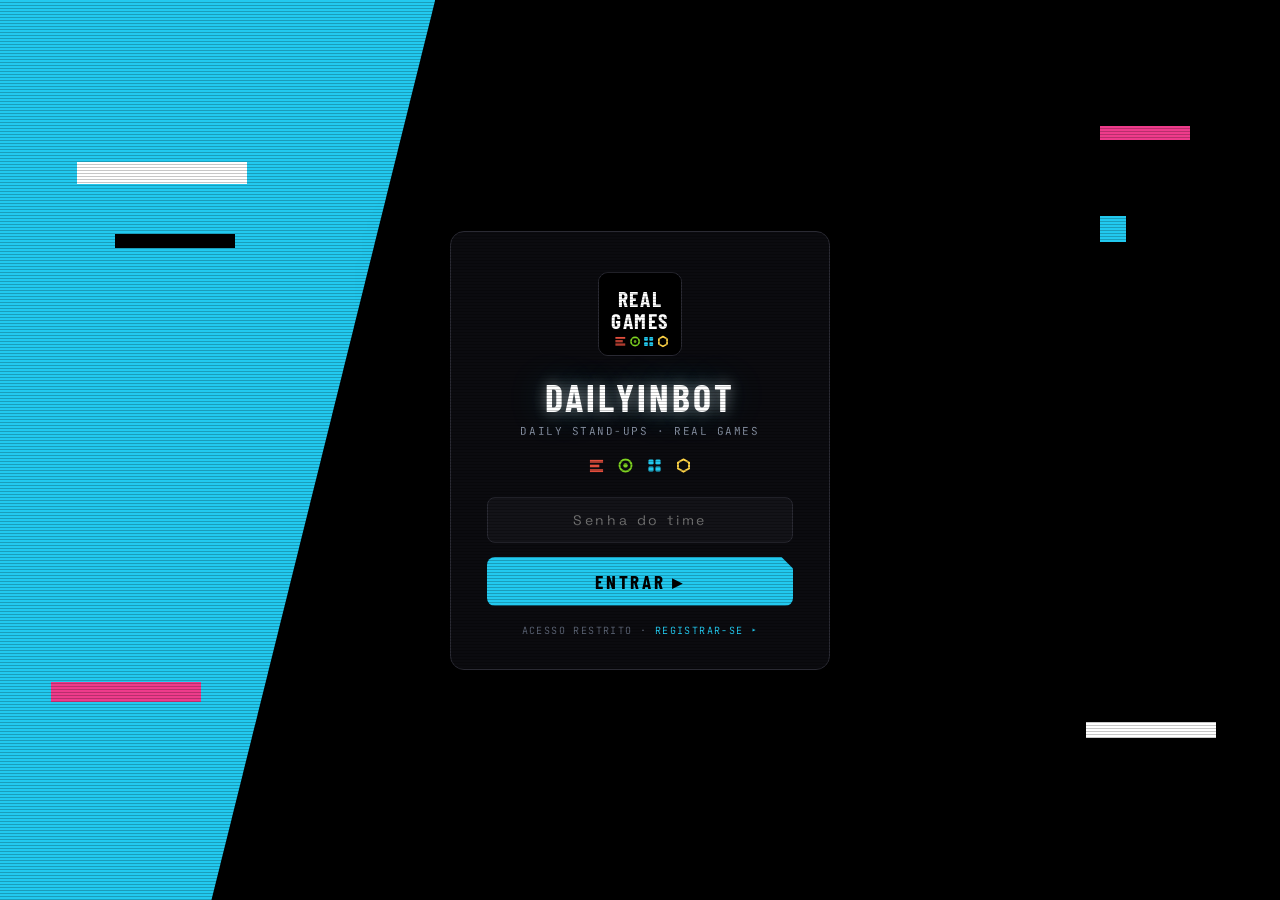
<file: index.html>
<!DOCTYPE html>
<html lang="pt-BR">
<head>
  <meta charset="UTF-8" />
  <meta name="viewport" content="width=device-width, initial-scale=1.0" />
  <title>DailyInBot — Real Games</title>
  <link rel="preconnect" href="https://fonts.googleapis.com" />
  <link rel="preconnect" href="https://fonts.gstatic.com" crossorigin />
  <link href="https://fonts.googleapis.com/css2?family=Barlow+Condensed:wght@500;600;700&family=Space+Grotesk:wght@400;500;700&family=JetBrains+Mono:wght@400;700&display=swap" rel="stylesheet" />
  <link rel="stylesheet" href="style.css" />
</head>
<body class="page-login" data-page="login">

  <div class="login-diag"></div>
  <div class="login-block" style="left:6%;top:18%;width:170px;height:22px;background:#FFFFFF"></div>
  <div class="login-block" style="left:9%;top:26%;width:120px;height:14px;background:#000000"></div>
  <div class="login-block" style="left:4%;bottom:22%;width:150px;height:20px;background:#EE3B8B"></div>
  <div class="login-block" style="right:7%;top:14%;width:90px;height:14px;background:#EE3B8B"></div>
  <div class="login-block" style="right:5%;bottom:18%;width:130px;height:16px;background:#FFFFFF"></div>
  <div class="login-block" style="right:12%;top:24%;width:26px;height:26px;background:#22C9EF"></div>

  <div class="login-card">
    <svg width="84" height="84" viewBox="0 0 100 100" style="border-radius:10px;border:1px solid #2A2A33">
      <rect width="100" height="100" fill="#000000"/>
      <text x="50" y="42" text-anchor="middle" fill="#fff" font-family="Barlow Condensed, sans-serif" font-weight="700" font-size="26" letter-spacing="2">REAL</text>
      <text x="50" y="68" text-anchor="middle" fill="#fff" font-family="Barlow Condensed, sans-serif" font-weight="700" font-size="26" letter-spacing="2">GAMES</text>
      <g transform="translate(20,76)">
        <rect x="0" y="2" width="12" height="2.5" fill="#E24E3D"/><rect x="0" y="6" width="9" height="2.5" fill="#E24E3D"/><rect x="0" y="10" width="12" height="2.5" fill="#E24E3D"/>
        <circle cx="24" cy="7.5" r="5" stroke="#7ED321" stroke-width="2" fill="none"/><circle cx="24" cy="7.5" r="1.6" fill="#7ED321"/>
        <rect x="35" y="2" width="4.6" height="4.6" rx="1" fill="#22C9EF"/><rect x="41.4" y="2" width="4.6" height="4.6" rx="1" fill="#22C9EF"/><rect x="35" y="8.4" width="4.6" height="4.6" rx="1" fill="#22C9EF"/><rect x="41.4" y="8.4" width="4.6" height="4.6" rx="1" fill="#22C9EF"/>
        <polygon points="58,1.5 63,4.4 63,10.6 58,13.5 53,10.6 53,4.4" stroke="#FFD447" stroke-width="2" fill="none"/>
      </g>
    </svg>
    <h1 class="rg-glow">DailyInBot</h1>
    <div class="t-mono" style="margin-top:4px">daily stand-ups · real games</div>
    <div class="login-glyphs">
      <svg width="15" height="15" viewBox="0 0 16 16"><rect x="1" y="2" width="14" height="3" fill="#E24E3D"/><rect x="1" y="7" width="10" height="3" fill="#E24E3D"/><rect x="1" y="12" width="14" height="3" fill="#E24E3D"/></svg>
      <svg width="15" height="15" viewBox="0 0 16 16"><circle cx="8" cy="8" r="6.4" stroke="#7ED321" stroke-width="2" fill="none"/><circle cx="8" cy="8" r="2.4" fill="#7ED321"/></svg>
      <svg width="15" height="15" viewBox="0 0 16 16"><rect x="1.5" y="1.5" width="5.5" height="5.5" rx="1.5" fill="#22C9EF"/><rect x="9" y="1.5" width="5.5" height="5.5" rx="1.5" fill="#22C9EF"/><rect x="1.5" y="9" width="5.5" height="5.5" rx="1.5" fill="#22C9EF"/><rect x="9" y="9" width="5.5" height="5.5" rx="1.5" fill="#22C9EF"/></svg>
      <svg width="15" height="15" viewBox="0 0 16 16"><polygon points="8,1.5 13.9,4.8 13.9,11.2 8,14.5 2.1,11.2 2.1,4.8" stroke="#FFD447" stroke-width="2" fill="none"/></svg>
    </div>

    <form id="login-form" style="width:100%">
      <input type="password" id="password-input" placeholder="Senha do time" required autocomplete="off" />
      <div id="login-error" class="login-err">▸ senha incorreta, tente de novo</div>
      <button type="submit" class="btn-login">Entrar ▸</button>
    </form>

    <div class="t-mono" style="font-size:10px;color:#5A6273;margin-top:18px">
      acesso restrito · <a href="register.html" style="color:#22C9EF;text-decoration:none">registrar-se ▸</a>
    </div>
  </div>

  <script src="app.js"></script>
</body>
</html>
</file>
<file: style.css>
/* ==========================================================
   DailyInBot — Real Games design system
   Base #0B0B0F · painéis #131318 · acentos ciano/magenta/verde/vermelho/amarelo
   Fontes: Barlow Condensed (display) · Space Grotesk (corpo) · JetBrains Mono (labels)
   ========================================================== */

*, *::before, *::after { box-sizing: border-box; margin: 0; padding: 0; }

:root {
  --bg: #0B0B0F;
  --panel: #131318;
  --line: #23232B;
  --line2: #2A2A33;
  --line-hover: #3A3A46;
  --txt: #FFFFFF;
  --mut: #8892A4;
  --dim: #5A6273;
  --cyan: #22C9EF;
  --mag: #EE3B8B;
  --grn: #7ED321;
  --red: #E24E3D;
  --yel: #FFD447;
  --font-display: 'Barlow Condensed', sans-serif;
  --font-body: 'Space Grotesk', sans-serif;
  --font-mono: 'JetBrains Mono', monospace;
}

/* cor de seleção acompanha a cor da aba ativa (setada pelo mountChrome) */
::selection { background: var(--sel, var(--cyan)); color: #000; }

::-webkit-scrollbar { width: 10px; height: 10px; }
::-webkit-scrollbar-track { background: var(--bg); }
::-webkit-scrollbar-thumb { background: var(--line); border-radius: 5px; }

html, body { background: var(--bg); }

body {
  font-family: var(--font-body);
  color: var(--txt);
  min-height: 100vh;
  -webkit-font-smoothing: antialiased;
}

input, button, select, textarea { font-family: inherit; }
button { cursor: pointer; }
a { color: inherit; }

/* Grid de fundo sutil */
body::before {
  content: '';
  position: fixed;
  inset: 0;
  pointer-events: none;
  z-index: 0;
  opacity: .5;
  background-image:
    linear-gradient(rgba(34, 201, 239, .05) 1px, transparent 1px),
    linear-gradient(90deg, rgba(34, 201, 239, .05) 1px, transparent 1px);
  background-size: 48px 48px;
}
body.page-login::before { display: none; }

/* Scanlines — o efeito arcade do protótipo */
body::after {
  content: '';
  position: fixed;
  inset: 0;
  pointer-events: none;
  z-index: 900;
  background: repeating-linear-gradient(0deg, rgba(0, 0, 0, .22) 0px, rgba(0, 0, 0, .22) 1px, transparent 1px, transparent 3px);
}

/* Glow branco/ciano nos títulos (protótipo "arcade") */
.rg-glow {
  text-shadow: 0 0 14px rgba(255, 255, 255, .5), 0 0 38px rgba(34, 201, 239, .3);
}

/* ---- Animações ---- */
@keyframes rgIn { from { opacity: 0; transform: translateY(12px); } to { opacity: 1; transform: none; } }
@keyframes rgBarIn { from { transform: scaleX(0); } to { transform: scaleX(1); } }
@keyframes rgPulse { 0%, 100% { opacity: .8; } 50% { opacity: 1; } }
@keyframes rgGlitch {
  0%  { clip-path: inset(0 0 0 0); transform: none; }
  12% { clip-path: inset(18% 0 62% 0); transform: translateX(-7px); }
  24% { clip-path: inset(62% 0 8% 0);  transform: translateX(6px); }
  36% { clip-path: inset(8% 0 72% 0);  transform: translateX(-4px); }
  48% { clip-path: inset(40% 0 30% 0); transform: translateX(3px); }
  60%, 100% { clip-path: inset(0 0 0 0); transform: none; }
}
@keyframes rgRGB {
  0%   { text-shadow: -4px 0 var(--mag), 4px 0 var(--cyan); }
  45%  { text-shadow: -2px 0 var(--mag), 2px 0 var(--cyan); }
  70%  { text-shadow: -1px 0 var(--mag), 1px 0 var(--cyan); }
  100% { text-shadow: 0 0 transparent, 0 0 transparent; }
}
@keyframes spin { to { transform: rotate(360deg); } }

.rg-in { animation: rgIn .32s ease both; }
.glitch-name {
  animation: rgGlitch .55s steps(2, end) both, rgRGB .55s steps(2, end) both;
}

@media (prefers-reduced-motion: reduce) {
  .rg-in, .glitch-name { animation: none !important; }
  * { transition: none !important; }
}

/* ---- Tipografia utilitária ---- */
.t-display {
  font-family: var(--font-display);
  font-weight: 700;
  text-transform: uppercase;
  letter-spacing: .08em;
}
.t-mono {
  font-family: var(--font-mono);
  font-size: 11px;
  color: var(--mut);
  letter-spacing: .14em;
  text-transform: uppercase;
}

/* ---- Chanfro ---- */
.chamfer { clip-path: polygon(0 0, calc(100% - 14px) 0, 100% 14px, 100% 100%, 0 100%); }

/* ==========================================================
   LOGIN
   ========================================================== */
.page-login {
  min-height: 100vh;
  position: relative;
  overflow: hidden;
  display: flex;
  align-items: center;
  justify-content: center;
  background: #000;
}
.login-diag {
  position: absolute; top: 0; bottom: 0; left: -12%; width: 46%;
  background: var(--cyan);
  clip-path: polygon(0 0, 100% 0, 62% 100%, 0 100%);
}
.login-block { position: absolute; }
.login-card {
  position: relative; z-index: 2;
  width: 380px; max-width: 92vw;
  background: var(--bg);
  border: 1px solid var(--line2);
  border-radius: 14px;
  padding: 40px 36px 32px;
  animation: rgIn .4s ease both;
  box-shadow: 0 24px 80px rgba(0, 0, 0, .7);
  display: flex; flex-direction: column; align-items: center;
  text-align: center;
}
.login-card h1 {
  font-family: var(--font-display);
  font-weight: 700; font-size: 38px;
  letter-spacing: .08em; text-transform: uppercase;
  margin-top: 18px;
}
.login-glyphs { display: flex; gap: 14px; margin: 20px 0 24px; }
.login-card input {
  width: 100%;
  background: var(--panel);
  border: 1px solid var(--line2);
  border-radius: 8px;
  padding: 13px 14px;
  color: var(--txt);
  font-size: 14px;
  outline: none;
  text-align: center;
  letter-spacing: .2em;
}
.login-card input:focus { border-color: var(--cyan); }
.btn-login {
  width: 100%; margin-top: 14px;
  background: var(--cyan); border: none; border-radius: 8px;
  padding: 13px; color: #000;
  font-family: var(--font-display); font-weight: 700;
  font-size: 19px; letter-spacing: .14em; text-transform: uppercase;
  clip-path: polygon(0 0, calc(100% - 12px) 0, 100% 12px, 100% 100%, 0 100%);
  transition: background .15s;
}
.btn-login:hover { background: #5BDAF6; }
.btn-login:active { transform: translateY(1px); }
.login-err {
  display: none;
  font-family: var(--font-mono); font-size: 11px;
  color: var(--red); margin-top: 10px;
}
.login-err.visible { display: block; }

/* ==========================================================
   HEADER / NAV
   ========================================================== */
header.rg-header {
  position: sticky; top: 0; z-index: 100;
  background: #000;
  border-bottom: 1px solid var(--line);
  padding: 0 18px;
  display: flex; align-items: center; gap: 14px;
  height: 64px;
}
.rg-brand { display: flex; align-items: center; gap: 12px; cursor: pointer; text-decoration: none; }
.rg-brand-name {
  font-family: var(--font-display); font-weight: 700;
  font-size: 20px; letter-spacing: .1em; text-transform: uppercase;
  line-height: 1; color: var(--txt);
}
.rg-brand-sub {
  font-family: var(--font-mono); font-size: 9px;
  color: var(--mut); letter-spacing: .16em; text-transform: uppercase;
  margin-top: 3px; display: block;
}
nav.rg-nav {
  display: flex; gap: 0; height: 100%; margin-left: 2px; flex: 1;
  overflow-x: auto;
  scrollbar-width: none;           /* Firefox: some a barra */
}
nav.rg-nav::-webkit-scrollbar { display: none; }  /* Chrome/Safari: some a barra */
nav.rg-nav a {
  background: none; border: none; color: var(--txt);
  font-family: var(--font-display); font-weight: 600;
  font-size: 15px; letter-spacing: .09em; text-transform: uppercase;
  padding: 0 11px; display: flex; align-items: center; gap: 6px;
  position: relative; height: 100%;
  text-decoration: none; white-space: nowrap;
  transition: color .15s;
}
nav.rg-nav a:hover { color: var(--cyan); }
nav.rg-nav a.active .nav-underline {
  position: absolute; left: 10px; right: 10px; bottom: 0; height: 3px;
  animation: rgBarIn .38s ease both;   /* underline cresce ao trocar de aba */
  transform-origin: left;
}
@media (max-width: 1200px) { .hdr-date { display: none; } }
@media (max-width: 1050px) {
  nav.rg-nav a { font-size: 14px; padding: 0 8px; letter-spacing: .06em; }
  .btn-daily { font-size: 13px; padding: 8px 12px; }
}
.btn-daily {
  background: var(--cyan); border: none; border-radius: 6px;
  padding: 9px 18px; color: #000;
  font-family: var(--font-display); font-weight: 700;
  font-size: 15px; letter-spacing: .12em; text-transform: uppercase;
  clip-path: polygon(0 0, calc(100% - 10px) 0, 100% 10px, 100% 100%, 0 100%);
  white-space: nowrap;
  transition: background .15s;
}
.btn-daily:hover { background: #5BDAF6; }
.btn-logout-rg {
  background: none; border: 1px solid var(--line2); border-radius: 6px;
  color: var(--mut); padding: 8px 12px;
  font-family: var(--font-mono); font-size: 10px; letter-spacing: .1em;
  text-decoration: none; white-space: nowrap;
  transition: color .15s, border-color .15s;
}
.btn-logout-rg:hover { color: var(--txt); border-color: var(--line-hover); }

/* ==========================================================
   LAYOUT
   ========================================================== */
.container {
  position: relative; z-index: 1;
  max-width: 1200px; margin: 0 auto;
  padding: 28px 24px 80px;
}
.container.narrow { max-width: 640px; }

h1.page-h {
  font-family: var(--font-display); font-weight: 700;
  font-size: 32px; letter-spacing: .06em; text-transform: uppercase;
  margin-bottom: 2px;
}
.page-subtitle { color: var(--mut); font-size: .85rem; margin-bottom: 24px; }

.panel {
  background: var(--panel);
  border: 1px solid var(--line);
  border-radius: 12px;
  padding: 20px;
  transition: border-color .15s;
}
.panel:hover { border-color: var(--line-hover); }
.panel-label {
  font-family: var(--font-mono); font-size: 10px;
  color: var(--mut); letter-spacing: .18em; text-transform: uppercase;
  margin-bottom: 14px;
  display: flex; align-items: center; gap: 8px;
}

/* ---- Loading / empty ---- */
.loading { text-align: center; padding: 64px 24px; color: var(--mut); }
.spinner {
  width: 28px; height: 28px;
  border: 3px solid var(--line);
  border-top-color: var(--cyan);
  border-radius: 50%;
  animation: spin .8s linear infinite;
  margin: 0 auto 12px;
}
.empty-state { text-align: center; padding: 48px 24px; color: var(--mut); }
.empty-state.boxed { background: var(--panel); border: 1px solid var(--line); border-radius: 12px; }
.empty-state .icon { font-size: 2rem; margin-bottom: 10px; }

/* ==========================================================
   DASHBOARD — quem já fez hoje / barra 30 dias
   ========================================================== */
/* Painéis do topo lado a lado (protótipo) */
.dash-top {
  display: grid;
  grid-template-columns: 1fr 400px;
  gap: 14px;
  margin-bottom: 14px;
}
@media (max-width: 980px) { .dash-top { grid-template-columns: 1fr; } }

.today-row { display: flex; align-items: flex-start; gap: 12px; flex-wrap: wrap; }
.today-person {
  display: flex; flex-direction: column; align-items: center; gap: 5px;
  cursor: pointer; width: 56px;
}
.today-person .nm {
  font-family: var(--font-mono); font-size: 8px; color: var(--dim);
  letter-spacing: .04em; max-width: 56px;
  overflow: hidden; text-overflow: ellipsis; white-space: nowrap;
}
.panel-sub {
  font-family: var(--font-mono); font-size: 10px; color: var(--dim);
  letter-spacing: .06em; margin-top: -8px; margin-bottom: 12px;
}
.sect-head {
  display: flex; align-items: baseline; gap: 10px;
  font-family: var(--font-display); font-weight: 700;
  font-size: 21px; letter-spacing: .08em; text-transform: uppercase;
  margin: 22px 0 12px;
}
.sect-head .cnt { font-family: var(--font-mono); font-size: 10px; color: var(--dim); letter-spacing: .06em; text-transform: none; }
.today-avatar {
  width: 44px; height: 44px; border-radius: 50%;
  display: flex; align-items: center; justify-content: center;
  font-family: var(--font-display); font-weight: 700; font-size: 16px;
  cursor: pointer; position: relative;
  background: var(--line); color: var(--txt);
  background-size: cover; background-position: center;
  transition: transform .12s;
}
.today-avatar:hover { transform: scale(1.08); }
.today-avatar.pending { opacity: .38; border-style: dashed !important; }
.today-divider { width: 1px; height: 34px; background: var(--line2); margin: 0 6px; }
.today-count { font-family: var(--font-mono); font-size: 11px; color: var(--mut); margin-left: auto; }

.arcade-bar { display: flex; gap: 3px; margin-top: 4px; }
.arcade-seg { flex: 1; height: 20px; border-radius: 2px; background: #1B1B23; min-width: 4px; }
.arcade-pct {
  font-family: var(--font-display); font-weight: 700; font-size: 26px;
  letter-spacing: .04em; color: var(--cyan);
}

/* ---- Filtros ---- */
.filters-row {
  display: flex; align-items: center; gap: 10px; flex-wrap: wrap;
  padding: 14px 0; margin-bottom: 8px;
}
.filters-divider { width: 1px; height: 24px; background: var(--line2); }
.chip {
  background: var(--panel); border: 1px solid var(--line2);
  border-radius: 8px; padding: 8px 13px;
  color: var(--mut);
  font-family: var(--font-mono); font-size: 10px;
  letter-spacing: .08em; text-transform: uppercase;
  display: inline-flex; align-items: center; gap: 7px;
  transition: border-color .15s, color .15s;
}
.filter-select {
  background: var(--panel); border: 1px solid var(--line2);
  border-radius: 8px; padding: 8px 12px;
  color: var(--txt);
  font-family: var(--font-mono); font-size: 10px;
  letter-spacing: .08em; text-transform: uppercase;
  outline: none; cursor: pointer;
}
.filter-select:hover { border-color: var(--line-hover); }
.filter-select:focus { border-color: var(--cyan); }
.filter-select option { background: var(--panel); color: var(--txt); }
.filter-select optgroup { background: var(--panel); color: var(--dim); font-style: normal; }
.chip:hover { border-color: var(--line-hover); color: var(--txt); }
.chip.active { color: var(--txt); border-color: var(--cyan); background: rgba(34, 201, 239, .08); }
.chip .dot { width: 8px; height: 8px; border-radius: 50%; flex-shrink: 0; }
.chip .sq { width: 9px; height: 9px; border-radius: 2px; flex-shrink: 0; }
.chip .chev { font-family: var(--font-mono); font-size: 9px; opacity: .55; }
/* seleção hierárquica de projetos no modal: linha de pais + linha de subprojetos empilhadas */
.modal-parentrow, .modal-subrow { display: flex; gap: 8px; flex-wrap: wrap; flex-basis: 100%; width: 100%; }
.modal-subrow { margin-top: 2px; padding-left: 12px; border-left: 2px solid var(--line2); }
.chip.sub { text-transform: none; letter-spacing: .04em; }
.chip .cnt { font-family: var(--font-mono); font-size: 9px; opacity: .7; }

/* ---- Lista de relatórios ---- */
.reports-table { display: flex; flex-direction: column; gap: 10px; }
.report-row {
  background: var(--panel); border: 1px solid var(--line);
  border-radius: 12px; padding: 16px 18px;
  display: grid;
  grid-template-columns: 170px 1fr 1fr 200px;
  gap: 18px;
  transition: border-color .15s;
}
.report-row:hover { border-color: var(--line-hover); }
@media (max-width: 900px) { .report-row { grid-template-columns: 1fr; gap: 10px; } }

.report-who { display: flex; align-items: flex-start; gap: 10px; min-width: 0; }
.report-who .mini-avatar {
  width: 34px; height: 34px; border-radius: 50%; flex-shrink: 0;
  display: flex; align-items: center; justify-content: center;
  font-family: var(--font-display); font-weight: 700; font-size: 13px;
  background: var(--line); background-size: cover; background-position: center;
}
.report-who .who-name { font-size: .85rem; font-weight: 700; color: var(--txt); cursor: pointer; }
.report-who .who-name:hover { color: var(--cyan); }
.report-who .who-date { font-family: var(--font-mono); font-size: 9px; color: var(--dim); margin-top: 2px; }

.report-col-label {
  font-family: var(--font-mono); font-size: 9px; color: var(--dim);
  letter-spacing: .14em; text-transform: uppercase; margin-bottom: 6px;
}
.report-col-label.hl { color: var(--grn); }
/* celular: os rótulos de dia (ONTEM/HOJE/AMANHÃ) ficavam parecidos com as tags
   de projeto — aqui viram cabeçalho com seta + linha, claramente outra coisa */
@media (max-width: 760px) {
  .report-col-label {
    display: flex; align-items: center; gap: 6px;
    font-size: 10px; color: var(--mut);
    border-bottom: 1px solid var(--line2);
    padding-bottom: 4px; margin-bottom: 8px;
  }
  .report-col-label::before { content: '▸'; color: var(--dim); }
  .report-col-label.hl { color: var(--grn); border-bottom-color: rgba(126, 211, 33, .25); }
}
.hdr-date {
  font-family: var(--font-mono); font-size: 10px; color: var(--mut);
  letter-spacing: .08em; white-space: nowrap;
}
@media (max-width: 760px) { .hdr-date { display: none; } }
.report-lines { display: flex; flex-direction: column; gap: 5px; }
.report-line { font-size: .82rem; color: #C9D1D9; line-height: 1.45; }
.report-line .rl-tags { display: flex; flex-wrap: wrap; gap: 5px; margin-bottom: 3px; }
.report-line .rl-text + .rl-text { margin-top: 3px; }
.rl-link { color: var(--cyan); text-decoration: none; border-bottom: 1px dotted var(--cyan); word-break: break-all; }
.rl-link:hover { border-bottom-style: solid; }
.tag-badge {
  font-family: var(--font-mono); font-size: 9px; font-weight: 700;
  padding: 2px 7px; border-radius: 4px; letter-spacing: .04em;
  white-space: nowrap;
}
.blocker-box {
  background: rgba(226, 78, 61, .08);
  border: 1px solid rgba(226, 78, 61, .35);
  border-radius: 8px; padding: 10px 12px;
  font-size: .8rem; color: #F0A69C; line-height: 1.45;
}
.no-blocker { font-size: .8rem; color: var(--grn); opacity: .8; }

/* ==========================================================
   PERFIL
   ========================================================== */
.profile-head { display: flex; align-items: center; gap: 20px; flex-wrap: wrap; margin-bottom: 20px; }
.profile-avatar {
  width: 84px; height: 84px; border-radius: 50%;
  display: flex; align-items: center; justify-content: center;
  font-family: var(--font-display); font-weight: 700; font-size: 30px;
  background: var(--line); background-size: cover; background-position: center;
}
.profile-name {
  font-family: var(--font-display); font-weight: 700;
  font-size: 34px; letter-spacing: .05em; text-transform: uppercase;
}
.streak-badge {
  display: inline-flex; align-items: center; gap: 5px;
  font-family: var(--font-mono); font-size: 11px; font-weight: 700;
  padding: 4px 11px; border-radius: 999px;
  background: rgba(255, 212, 71, .1); color: var(--yel);
  border: 1px solid rgba(255, 212, 71, .4);
}
.streak-badge.hot {
  background: rgba(238, 59, 139, .12); color: var(--mag);
  border-color: rgba(238, 59, 139, .45);
}
.btn-clear-user {
  margin-left: auto;
  background: none; border: 1px solid var(--line2); border-radius: 8px;
  color: var(--mut); padding: 9px 16px; font-size: .8rem;
  transition: color .15s, border-color .15s;
}
.btn-clear-user:hover { color: var(--txt); border-color: var(--line-hover); }

.stats-row { display: grid; grid-template-columns: repeat(auto-fit, minmax(180px, 1fr)); gap: 14px; margin-bottom: 20px; }
.stat-card {
  background: var(--panel); border: 1px solid var(--line);
  padding: 18px;
  clip-path: polygon(0 0, calc(100% - 14px) 0, 100% 14px, 100% 100%, 0 100%);
}
.stat-value {
  font-family: var(--font-display); font-weight: 700;
  font-size: 34px; letter-spacing: .03em; line-height: 1;
}
.stat-value.cyan { color: var(--cyan); }
.stat-value.grn { color: var(--grn); }
.stat-value.yel { color: var(--yel); }
.stat-label {
  font-family: var(--font-mono); font-size: 9px; color: var(--mut);
  letter-spacing: .14em; text-transform: uppercase; margin-top: 8px;
}
.stat-minibar { display: flex; gap: 2px; margin-top: 10px; }
.stat-minibar span { flex: 1; height: 6px; border-radius: 1px; background: #1B1B23; }

/* ---- Heatmap ---- */
.heatmap { display: flex; gap: 4px; }
.heatmap-col { display: flex; flex-direction: column; gap: 4px; }
.heatmap-cell { width: 18px; height: 18px; border-radius: 3px; background: #1B1B23; }
.heatmap-cell.sent { background: var(--cyan); }
.heatmap-cell.blocked { background: #3A1620; border: 1px solid rgba(226, 78, 61, .5); }
.heatmap-cell.future { background: transparent; }
.heatmap-legend {
  display: flex; gap: 16px; margin-top: 12px;
  font-family: var(--font-mono); font-size: 9px; color: var(--dim);
  letter-spacing: .08em;
}
.heatmap-legend span { display: inline-flex; align-items: center; gap: 5px; }
.heatmap-legend i { width: 10px; height: 10px; border-radius: 2px; display: inline-block; }

/* ==========================================================
   TIMELINE
   ========================================================== */
.tl-day { margin-bottom: 28px; }
.tl-day-head {
  display: flex; align-items: center; gap: 12px;
  font-family: var(--font-display); font-weight: 600;
  font-size: 18px; letter-spacing: .1em; text-transform: uppercase;
  color: var(--mut); margin-bottom: 12px;
}
.tl-day-head .today-mark { color: var(--cyan); font-size: 14px; }
.tl-day-head::after { content: ''; flex: 1; height: 1px; background: var(--line); }
.tl-entry {
  background: var(--panel); border: 1px solid var(--line);
  border-left-width: 3px;
  border-radius: 10px; padding: 14px 16px; margin-bottom: 10px;
  transition: border-color .15s;
}
.tl-entry:hover { border-color: var(--line-hover); }
.tl-entry-head { display: flex; align-items: center; gap: 10px; margin-bottom: 10px; }
.tl-entry-time { font-family: var(--font-mono); font-size: 10px; color: var(--dim); margin-left: auto; }
.tl-cols { display: grid; grid-template-columns: 1fr 1fr; gap: 16px; }
@media (max-width: 700px) { .tl-cols { grid-template-columns: 1fr; } }

/* ==========================================================
   WEEKLY
   ========================================================== */
.weekly-banner {
  background: rgba(238, 59, 139, .09);
  border: 1px solid rgba(238, 59, 139, .35);
  border-radius: 10px; padding: 14px 18px;
  font-size: .85rem; color: #F5A9CC; line-height: 1.5;
  margin-bottom: 26px;
}
.week-label {
  display: flex; align-items: center; gap: 12px;
  font-family: var(--font-display); font-weight: 600;
  font-size: 18px; letter-spacing: .1em; text-transform: uppercase;
  color: var(--mag); margin: 26px 0 14px;
}
.week-label::after { content: ''; flex: 1; height: 1px; background: var(--line); }
/* masonry EM ORDEM: JS distribui os cards (na ordem) pra coluna mais curta —
   alturas livres, mas o mais recente segue no topo e a leitura flui certa */
.weekly-grid { display: flex; flex-direction: column; gap: 16px; }
.weekly-grid.masonry { flex-direction: row; align-items: flex-start; }
.weekly-grid .wk-col { flex: 1; min-width: 0; display: flex; flex-direction: column; gap: 16px; }
.weekly-card {
  background: var(--panel); border: 1px solid var(--line);
  border-radius: 12px; padding: 18px;
  transition: border-color .15s;
}
.weekly-card:hover { border-color: var(--line-hover); }
.weekly-media { display: grid; grid-template-columns: 1fr; gap: 10px; margin-top: 14px; }
/* carrossel de mídias da weekly */
.wk-frame { position: absolute; inset: 0; width: 100%; height: 100%; border: 0; z-index: 1; }
.wk-expand {
  position: absolute; bottom: 6px; left: 8px; z-index: 2;
  width: 26px; height: 26px; border-radius: 6px;
  background: rgba(0, 0, 0, .55); border: 1px solid var(--line2); color: var(--txt);
  cursor: pointer; font-size: 13px;
  display: flex; align-items: center; justify-content: center;
  transition: border-color .15s, color .15s;
}
.wk-expand:hover { border-color: var(--cyan); color: var(--cyan); }
/* lightbox da weekly: mídia ampliada no próprio dash */
.wk-lightbox {
  position: fixed; inset: 0; background: rgba(4, 4, 8, .92);
  z-index: 3000; display: none; flex-direction: column; padding: 16px 20px;
}
.wk-lightbox.visible { display: flex; }
.wk-lb-top { display: flex; justify-content: space-between; align-items: center; margin-bottom: 10px; }
.wk-lb-tag { position: static !important; }
.wk-lb-actions { display: flex; gap: 8px; align-items: center; }
.wk-lb-btn {
  width: 34px; height: 34px; border-radius: 8px;
  background: var(--panel); border: 1px solid var(--line2); color: var(--txt);
  display: flex; align-items: center; justify-content: center;
  cursor: pointer; text-decoration: none; font-size: 15px;
  transition: border-color .15s, color .15s;
}
.wk-lb-btn:hover { border-color: var(--cyan); color: var(--cyan); }
.wk-lb-stage { flex: 1; display: flex; align-items: center; justify-content: center; gap: 14px; min-height: 0; }
.wk-lb-arrow { position: static !important; transform: none !important; flex-shrink: 0; }
.wk-lb-holder {
  max-width: min(1100px, 86vw); width: 100%; height: 100%;
  display: flex; align-items: center; justify-content: center; min-width: 0;
}
.wk-lb-media { max-width: 100%; max-height: 100%; border-radius: 10px; border: 1px solid var(--line2); object-fit: contain; }
.wk-lb-frame { width: min(1100px, 86vw); aspect-ratio: 16 / 9; max-height: 78vh; border: 0; border-radius: 10px; }
.wk-lb-vidlink {
  position: relative; width: min(900px, 84vw); aspect-ratio: 16 / 9;
  background-size: cover; background-position: center;
  border-radius: 10px; border: 1px solid var(--line2);
  display: flex; align-items: center; justify-content: center;
}
.wk-lb-fallback {
  display: inline-flex; align-items: center; gap: 8px;
  padding: 14px 22px; border-radius: 10px;
  background: var(--panel); border: 1px solid var(--line2); color: var(--txt);
  font-family: var(--font-mono); font-size: 12px; letter-spacing: .06em;
  text-decoration: none;
}
.wk-lb-fallback:hover { border-color: var(--cyan); color: var(--cyan); }
/* swipe no celular: deixa o arrasto horizontal chegar no JS (vertical segue rolando a página) */
.weekly-media .media-box, .wk-lb-stage { touch-action: pan-y; }
@media (hover: none) and (pointer: coarse) {
  .wk-nav { width: 38px; height: 38px; font-size: 20px; }
  .wk-expand { width: 32px; height: 32px; font-size: 15px; }
  .wk-lb-btn { width: 40px; height: 40px; }
}
.wk-nav {
  position: absolute; top: 50%; transform: translateY(-50%);
  width: 30px; height: 30px; border-radius: 50%;
  background: rgba(0, 0, 0, .55); color: var(--txt);
  border: 1px solid var(--line2);
  font-size: 16px; line-height: 1; cursor: pointer; z-index: 2;
  display: flex; align-items: center; justify-content: center;
  transition: border-color .15s, color .15s;
}
.wk-nav:hover { border-color: var(--cyan); color: var(--cyan); }
.wk-nav.prev { left: 8px; }
.wk-nav.next { right: 8px; }
.wk-count {
  position: absolute; bottom: 6px; right: 8px; z-index: 2;
  font-family: var(--font-mono); font-size: 9px; color: var(--txt);
  background: rgba(0, 0, 0, .6); padding: 2px 6px; border-radius: 4px;
}
.wk-proj {
  position: absolute; top: 6px; left: 8px; z-index: 2;
  font-family: var(--font-mono); font-size: 9px; letter-spacing: .06em;
  background: rgba(0, 0, 0, .65); padding: 2px 6px; border-radius: 4px;
  max-width: 70%; overflow: hidden; text-overflow: ellipsis; white-space: nowrap;
}
.media-box {
  border-radius: 8px; overflow: hidden;
  aspect-ratio: 16 / 10;
  display: flex; align-items: center; justify-content: center;
  position: relative;
}
.media-box.filled-img { background-size: cover; background-position: center; border: 1px solid var(--line2); cursor: pointer; }
.media-box.filled-video { background: #000; border: 1px solid var(--line2); cursor: pointer; }
.media-box.placeholder {
  border: 1px dashed var(--line2);
  color: var(--dim); flex-direction: column; gap: 6px;
  font-family: var(--font-mono); font-size: 9px; letter-spacing: .1em; text-transform: uppercase;
}
.play-btn {
  width: 44px; height: 44px; border-radius: 50%;
  background: var(--mag); display: flex; align-items: center; justify-content: center;
  color: #000; font-size: 16px;
}
.media-dur {
  position: absolute; bottom: 6px; right: 8px;
  font-family: var(--font-mono); font-size: 9px; color: var(--txt);
  background: rgba(0, 0, 0, .6); padding: 2px 6px; border-radius: 4px;
}

/* ==========================================================
   MEMBROS
   ========================================================== */
.role-head {
  display: flex; align-items: center; gap: 10px;
  font-family: var(--font-display); font-weight: 600;
  font-size: 17px; letter-spacing: .12em; text-transform: uppercase;
  margin: 28px 0 14px;
}
.role-head .sq { width: 11px; height: 11px; border-radius: 2px; }
.role-head::after { content: ''; flex: 1; height: 1px; background: var(--line); }
.users-grid { display: grid; grid-template-columns: repeat(auto-fill, minmax(300px, 1fr)); gap: 16px; }
.user-card-rg {
  background: var(--panel); border: 1px solid var(--line);
  padding: 20px;
  clip-path: polygon(0 0, calc(100% - 14px) 0, 100% 14px, 100% 100%, 0 100%);
  transition: border-color .15s;
}
.user-card-rg:hover { border-color: var(--line-hover); }
.uc-head { display: flex; align-items: center; gap: 14px; }
.uc-avatar {
  width: 52px; height: 52px; border-radius: 50%; flex-shrink: 0;
  display: flex; align-items: center; justify-content: center;
  font-family: var(--font-display); font-weight: 700; font-size: 19px;
  background: var(--line); background-size: cover; background-position: center;
}
.uc-name { font-weight: 700; font-size: .95rem; }
.uc-meta { font-family: var(--font-mono); font-size: 9px; color: var(--dim); margin-top: 3px; }
.badge-active-rg {
  font-family: var(--font-mono); font-size: 9px;
  background: rgba(126, 211, 33, .1); color: var(--grn);
  border: 1px solid rgba(126, 211, 33, .4);
  border-radius: 4px; padding: 2px 7px;
}
.badge-inactive-rg {
  font-family: var(--font-mono); font-size: 9px;
  background: rgba(226, 78, 61, .1); color: var(--red);
  border: 1px solid rgba(226, 78, 61, .4);
  border-radius: 4px; padding: 2px 7px;
}
.daily-mode-block { margin-top: 16px; padding-top: 14px; border-top: 1px solid var(--line); }
.daily-mode-toggle { display: flex; border: 1px solid var(--line2); border-radius: 8px; overflow: hidden; margin-top: 8px; }
.daily-mode-toggle button {
  flex: 1; background: none; border: none; padding: 9px 6px;
  font-family: var(--font-mono); font-size: 10px; letter-spacing: .06em;
  color: var(--mut);
  transition: background .15s, color .15s;
}
.daily-mode-toggle button.on-inicio { background: var(--cyan); color: #000; font-weight: 700; }
.daily-mode-toggle button.on-fim { background: var(--mag); color: #000; font-weight: 700; }
.daily-mode-desc { font-size: .72rem; color: var(--dim); margin-top: 8px; line-height: 1.5; }
.daily-mode-toggle button:disabled { cursor: not-allowed; opacity: .75; }
.mode-status {
  font-family: var(--font-mono); font-size: 9px;
  letter-spacing: .08em; margin-top: 8px; line-height: 1.6;
}
.mode-status.applying { color: var(--yel); }
.mode-status.done { color: var(--grn); }
.btn-hist {
  display: inline-block; margin-top: 14px;
  font-family: var(--font-mono); font-size: 10px; letter-spacing: .1em;
  color: var(--cyan); text-decoration: none;
}
.btn-hist:hover { text-decoration: underline; }

/* ==========================================================
   REGISTRAR — 3 passos
   ========================================================== */
.reg-step { display: flex; gap: 14px; padding: 16px 0; border-bottom: 1px solid var(--line); }
.reg-step:last-child { border-bottom: none; }
.reg-num {
  width: 30px; height: 30px; border-radius: 50%; flex-shrink: 0;
  display: flex; align-items: center; justify-content: center;
  font-family: var(--font-display); font-weight: 700; font-size: 15px;
  color: #000;
}
.reg-num.n1 { background: var(--cyan); }
.reg-num.n2 { background: var(--mag); }
.reg-num.n3 { background: var(--grn); }
.btn-discord-rg {
  display: inline-flex; align-items: center; justify-content: center; gap: 12px;
  background: #5865F2; color: #fff;
  font-family: var(--font-display); font-weight: 700;
  font-size: 17px; letter-spacing: .1em; text-transform: uppercase;
  padding: 13px 28px; border-radius: 8px; border: none;
  width: 100%; text-decoration: none;
  clip-path: polygon(0 0, calc(100% - 12px) 0, 100% 12px, 100% 100%, 0 100%);
  transition: background .15s;
}
.btn-discord-rg:hover { background: #6B77F5; }
.cmd-row { display: flex; gap: 8px; margin: 10px 0; }
.cmd-code {
  flex: 1; background: #000; border: 1px solid var(--line2);
  color: var(--grn); font-family: var(--font-mono); font-size: .9rem;
  padding: 12px 14px; border-radius: 8px;
  user-select: all; overflow-x: auto; white-space: nowrap;
}
.btn-copy-rg {
  background: var(--yel); color: #000; border: none;
  padding: 0 18px; border-radius: 8px;
  font-family: var(--font-display); font-weight: 700; font-size: 14px;
  letter-spacing: .08em; text-transform: uppercase;
  transition: background .15s;
}
.btn-copy-rg:hover { background: #FFE47E; }
.btn-copy-rg.copied { background: var(--grn); }

/* ==========================================================
   MODAL FAZER DAILY
   ========================================================== */
.modal-overlay {
  display: none;
  position: fixed; inset: 0;
  background: rgba(0, 0, 0, .74);
  z-index: 500;
  align-items: flex-start; justify-content: center;
  padding: 6vh 16px;
  overflow-y: auto;
}
.modal-overlay.visible { display: flex; }
.modal-card {
  background: var(--panel); border: 1px solid var(--line2);
  border-radius: 14px; padding: 28px;
  width: 560px; max-width: 100%;
  animation: rgIn .28s ease both;
}
.modal-head { display: flex; align-items: center; margin-bottom: 18px; }
.modal-title {
  font-family: var(--font-display); font-weight: 700;
  font-size: 24px; letter-spacing: .08em; text-transform: uppercase;
}
.modal-close {
  margin-left: auto; background: none; border: 1px solid var(--line2);
  border-radius: 6px; color: var(--mut); width: 32px; height: 32px;
  font-size: 14px;
}
.modal-close:hover { color: var(--txt); border-color: var(--line-hover); }
.modal-field { margin-bottom: 16px; }
.modal-field label {
  display: block;
  font-family: var(--font-mono); font-size: 10px;
  color: var(--mut); letter-spacing: .14em; text-transform: uppercase;
  margin-bottom: 7px;
}
.modal-field textarea, .modal-field input[type="text"] {
  width: 100%;
  background: var(--bg); border: 1px solid var(--line2); border-radius: 8px;
  padding: 11px 13px; color: var(--txt); font-size: .85rem;
  outline: none; resize: vertical; min-height: 42px; line-height: 1.5;
}
.modal-field textarea { min-height: 88px; }
.modal-field textarea:focus, .modal-field input:focus { border-color: var(--cyan); }
.who-chips { display: flex; gap: 8px; flex-wrap: wrap; }
.btn-send-daily {
  width: 100%;
  background: var(--cyan); border: none; border-radius: 8px;
  padding: 13px; color: #000;
  font-family: var(--font-display); font-weight: 700;
  font-size: 18px; letter-spacing: .12em; text-transform: uppercase;
  clip-path: polygon(0 0, calc(100% - 12px) 0, 100% 12px, 100% 100%, 0 100%);
  transition: background .15s;
}
.btn-send-daily:hover { background: #5BDAF6; }
.btn-send-daily:disabled { opacity: .5; cursor: not-allowed; }
.modal-msg { font-family: var(--font-mono); font-size: 11px; margin-top: 12px; text-align: center; }
.modal-msg.ok { color: var(--grn); }
.modal-msg.err { color: var(--red); }

/* ==========================================================
   FOOTER
   ========================================================== */
footer.rg-footer {
  position: relative; z-index: 1;
  border-top: 1px solid var(--line);
  background: #000;
  padding: 22px 28px;
  display: flex; align-items: center; gap: 16px; flex-wrap: wrap;
  margin-top: 40px;
}
.rg-footer .glyphs { display: flex; gap: 10px; }
.rg-footer .social {
  font-family: var(--font-mono); font-size: 9px;
  color: var(--dim); letter-spacing: .12em; text-transform: uppercase;
  margin-left: auto;
}

/* ---- Mobile ---- */
@media (max-width: 760px) {
  header.rg-header { padding: 0 14px; gap: 10px; height: auto; min-height: 56px; flex-wrap: wrap; padding-top: 8px; padding-bottom: 8px; }
  nav.rg-nav { order: 3; width: 100%; height: 42px; margin-left: 0; }
  .container { padding: 20px 14px 60px; }
  h1.page-h { font-size: 26px; }
  .stats-row { grid-template-columns: 1fr 1fr; }
  .heatmap { overflow-x: auto; padding-bottom: 6px; }
  .rg-footer .social { margin-left: 0; width: 100%; }
}
</file>
